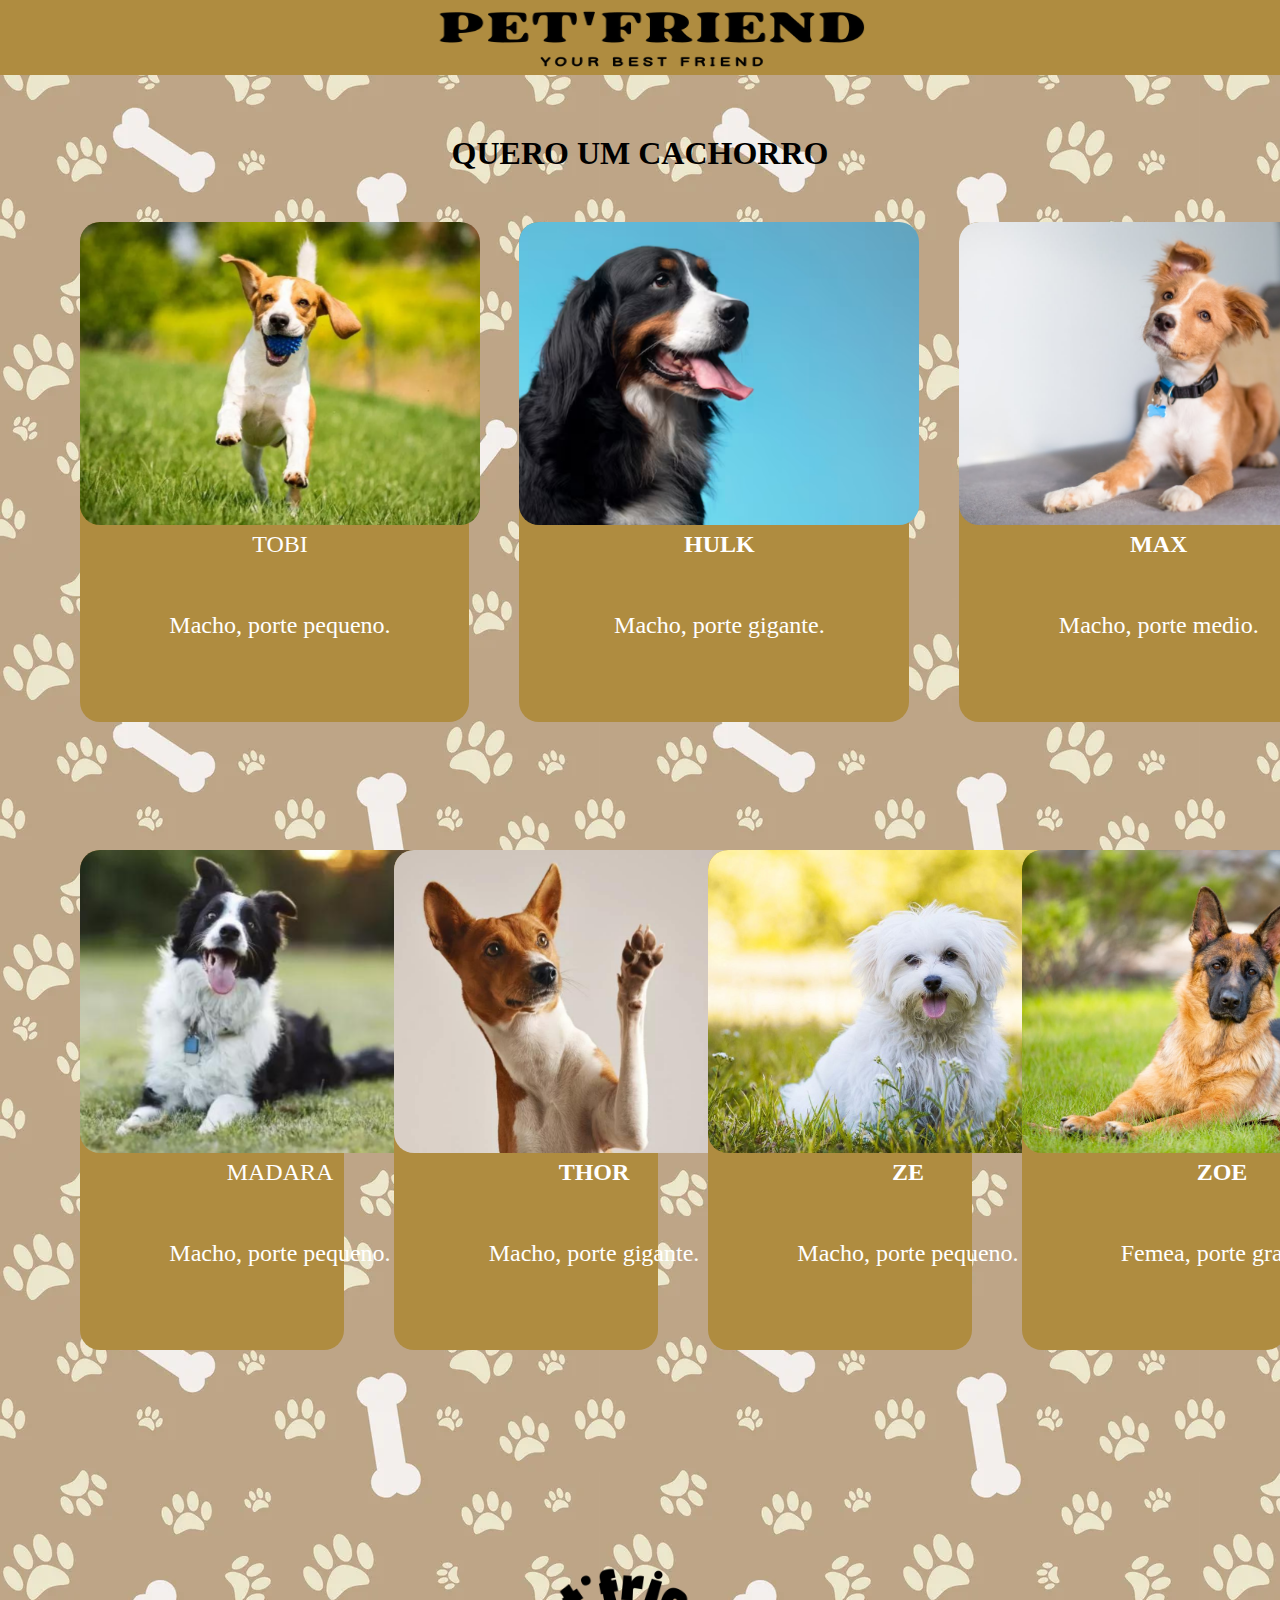
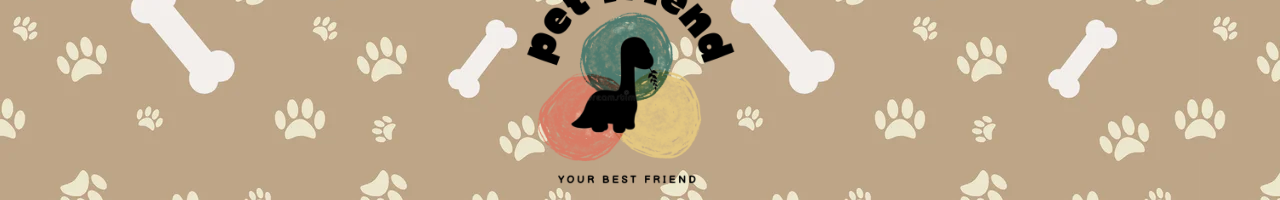
<file: cachorro/cachorro .html>
<!DOCTYPE html>
<html lang="pt">

<head>
    <meta charset="UTF-8">
    <meta http-equiv="X-UA-Compatible" content="IE=edge">
    <meta name="viewport" content="width=device-width, initial-scale=1.0">
    <link rel="stylesheet" href="cachorro .css" />
    <title>Document</title>
</head>

<body>

    <div class="container">


        <A href="/Users/bryan/Desktop/TCC/src/index.html">
            <img width="450px" height="70px" src="logo inicio (2).png" alt="" /></A>



    </div>

    <div class="">
        <h1 class="textMain"> QUERO UM CACHORRO</h1>
    </div>
    <section id="foto">
        <div class="flexContainer">
            <div class="cardContainer2">
                <a
                    href="https://api.whatsapp.com/send?phone=5548991280585&text=Oi,%20tenho%20interesse%20em%20adotar%20o%20TOBI.%20O%20que%20preciso%20para%20poder%20fazer%20a%20ado%C3%A7%C3%A3o?">
                    <img width="400px" src="13.png" alt=""
                        href="https://api.whatsapp.com/send?phone=5548996415457&text=Ol%C3%A1,%20gostaria%20de%20saber%20sobre%20os%20servi%C3%A7os%20de%20pet." />

                    TOBI
                    <br></br>
                    <BR>
                    <p>Macho, porte pequeno.

                    </p>
                </a>
            </div>
            <div class="cardContainer2">
                <a
                    href="https://api.whatsapp.com/send?phone=5548991280585&text=Oi,%20tenho%20interesse%20em%20adotar%20o%20HULK.%20O%20que%20preciso%20para%20poder%20fazer%20a%20ado%C3%A7%C3%A3o?">
                    <img width="400px" src="10.png" alt="" />
                    <h4>HULK</h4>
                    <br></br>
                    <p>Macho, porte gigante.</p>
                </a>
            </div>

            <div class="cardContainer2">
                <a
                    href="https://api.whatsapp.com/send?phone=5548991280585&text=Oi,%20tenho%20interesse%20em%20adotar%20o%20MAX.%20O%20que%20preciso%20para%20poder%20fazer%20a%20ado%C3%A7%C3%A3o?">
                    <img width="400px" src="11.png" alt="" />

                    <h4>MAX</h4>
                    <br></br>
                    <p>Macho, porte medio.</p>
                </a>
            </div>

            <div class="cardContainer2">
                <a
                    href="https://api.whatsapp.com/send?phone=5548991280585&text=Oi,%20tenho%20interesse%20em%20adotar%20o%20PANDORA.%20O%20que%20preciso%20para%20poder%20fazer%20a%20ado%C3%A7%C3%A3o?">
                    <img width="400px" src="12.png" alt="" />
                    <h4>PANDORA</h4>
                    <br></br>
                    <p>Femea, porte pequeno.</p>
                </a>
            </div>
    </section>
    <div class="flexContainer">
        <div class="cardContainer2">
            <a
                href="https://api.whatsapp.com/send?phone=5548991280585&text=Oi,%20tenho%20interesse%20em%20adotar%20o%20TOBI.%20O%20que%20preciso%20para%20poder%20fazer%20a%20ado%C3%A7%C3%A3o?">
                <img width="400px" src="14.png" alt=""
                    href="https://api.whatsapp.com/send?phone=5548996415457&text=Ol%C3%A1,%20gostaria%20de%20saber%20sobre%20os%20servi%C3%A7os%20de%20pet." />

                MADARA
                <br></br>
                <BR>
                <p>Macho, porte pequeno.

                </p>
            </a>
        </div>
        <div class="cardContainer2">
            <a
                href="https://api.whatsapp.com/send?phone=5548991280585&text=Oi,%20tenho%20interesse%20em%20adotar%20o%20HULK.%20O%20que%20preciso%20para%20poder%20fazer%20a%20ado%C3%A7%C3%A3o?">
                <img width="400px" src="15.png" alt="" />
                <h4>THOR</h4>
                <br></br>
                <p>Macho, porte gigante.</p>
            </a>
        </div>

        <div class="cardContainer2">
            <a
                href="https://api.whatsapp.com/send?phone=5548991280585&text=Oi,%20tenho%20interesse%20em%20adotar%20o%20ZE.%20O%20que%20preciso%20para%20poder%20fazer%20a%20ado%C3%A7%C3%A3o?">
                <img width="400px" src="16.png" alt="" />

                <h4>ZE</h4>
                <br></br>
                <p>Macho, porte pequeno.</p>
            </a>
        </div>

        <div class="cardContainer2">
            <a
                href="https://api.whatsapp.com/send?phone=5548991280585&text=Oi,%20tenho%20interesse%20em%20adotar%20o%20ZOE.%20O%20que%20preciso%20para%20poder%20fazer%20a%20ado%C3%A7%C3%A3o?">
                <img width="400px" src="17.png" alt="" />
                <h4>ZOE</h4>
                <br></br>
                <p>Femea, porte grande.</p>
            </a>
        </div>

    </div>

    <br></br>
    <br></br>
    <br></br>
    <br></br>
    <br></br>
    <br></br>
    <div class="fim">
        <img width="30%" src="Design sem nome (3).png" alt="">
    </div>


</body>

</html>
</file>
<file: cachorro/cachorro .css>
BODY{
  background-image:url(depositphotos_10046850-stock-illustration-background-with-dog-paw-print.jpg);
    width: 100%;
    height: 100%;
}
#foto{ display: flex;
flex-wrap: wrap;
padding-bottom: 10%;
}


.container {
  display: flex;
  flex-direction: column;
  align-items: center;
  justify-content: center;
  margin: left 40%; ;
    background-color: rgb(175, 140, 64);
    
  }
  * {
    padding: 0;
    margin: 0;
  }
  .text {
    position: absolute;
    margin-left: 1550px;
    margin-top: 11px;
    color: #020202;
    text-align: end;
  }
  .text2 {
    position: absolute;
    right: 0;
    margin-right: 105px;
    margin-top: 11px;
  }
  
  .flex {
    display: flex;
    flex-direction: column;
    align-items: center;
    justify-content: center;
    margin-right: 300px;
  }
  .textMain {
    text-align: center;
    margin-top: 60px;
    margin-bottom: 50px;
    font-weight: bold
   
  }
  .cardContainer {
    display: flex;
    flex-direction: column;
    align-items: center;
    background-color: rgb(175, 140, 64);
    width: 27.6%;
    height: 500px;
    border-radius: 20px;
    flex-wrap: wrap;
    color: #ffffff;
  }
  img {
    border-radius: 20px;
  }
  .flexContainer {
    margin-right: 20px;
    margin-left: 60px;
    display: flex;
    gap: 30px;
  }
  .adoteUmAmigo {
    background-image:url(./wp7919900.jpg);
    width: 100%;
    height: 100%;
  }
  .cardContainer2 {
    display: flex;
    flex-direction: column;
    align-items: center;
    background-color: rgb(175, 140, 64);
    width: 22%;
    height: 500px;
    border-radius: 20px;
    flex-wrap: wrap;
    color: #ffffff;
    margin-left: 20px;
    font-size: 20px;
    text-align: center;
  }
  .textApoie {
    text-align: justify;
    align-self: center;
    margin-left: 30px;
    margin-bottom: 100px;
    font-size: 28px;
  }
  .apoieTextDiv {
    background-color: aqua;
    height: 100px;
    display: flex;
    justify-content: center;
  }
  button {
    height: 40px;
    margin-top: 140px;
    margin-right: 70px;
    width: 120px;
    border-radius: 20px;
    color: #ffffff;
    background-color: rgb(175, 140, 64);
    border: none;
  }
  button:hover {
    cursor: pointer;
  
    background-color: blueviolet;
  }
  .containerFlexFinal {
    display: flex;
    margin-left: 80px;
    margin-top: 50px;
    justify-content: space-between;
    align-items: center;
  }
  .containerImg {
    display: flex;
  }
  a {
    text-decoration: none;
    color: #ffffff;
    font-size: larger;
  }
  a:hover {
    color: blueviolet;
  }
  
  .fim{
    margin-left: 40%;
  }
</file>
